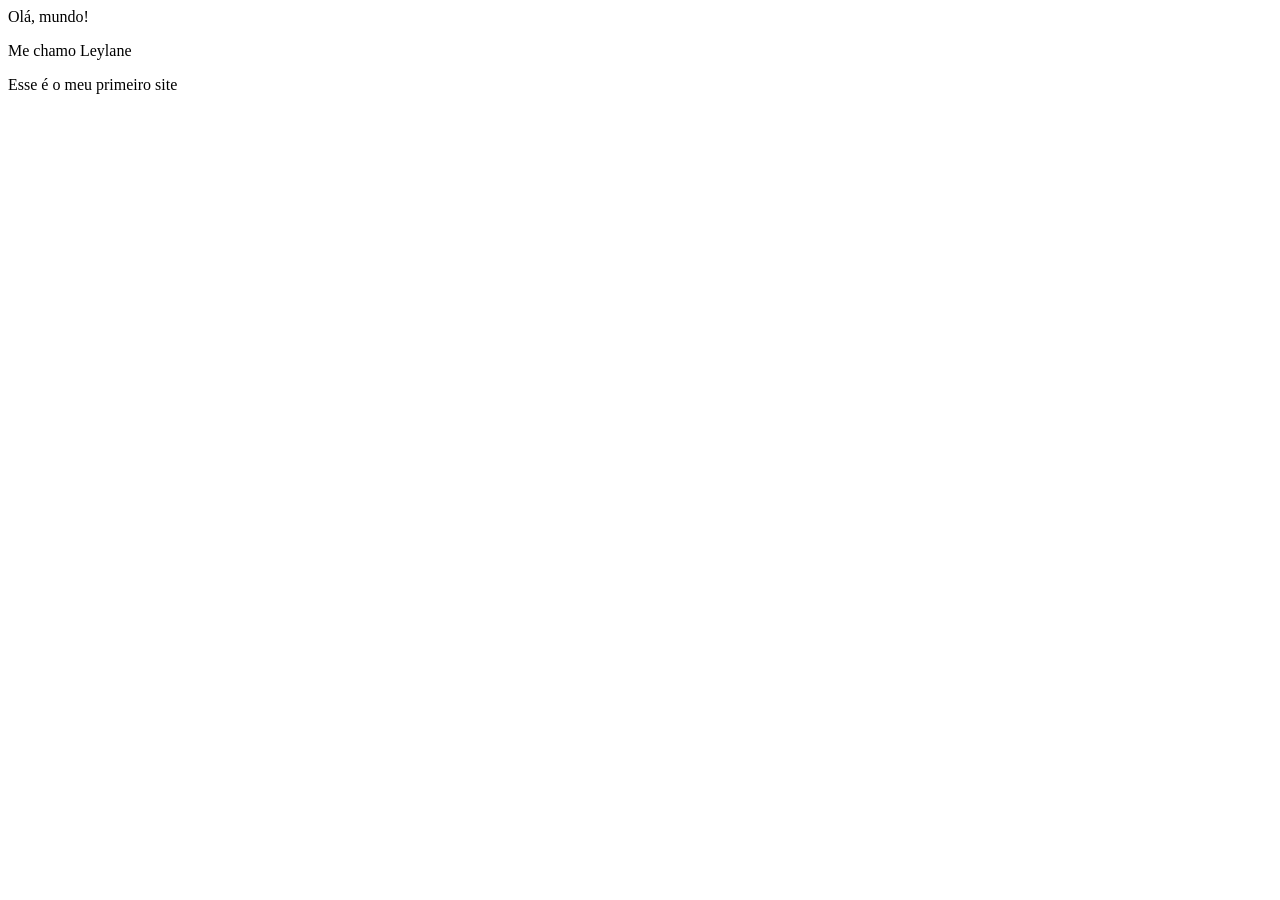
<file: Index.HTML>
<!DOCTYPE html>
<html lang="en">
<head>
    <meta charset="UTF-8">
    <meta name="viewport" content="width=device-width, initial-scale=1.0">
    <title>Document</title>
</head>
<body> Olá, mundo!
    <p> Me chamo Leylane
        <p> Esse é o meu primeiro site</p>
    </p>
    
</body>
</html>
</file>
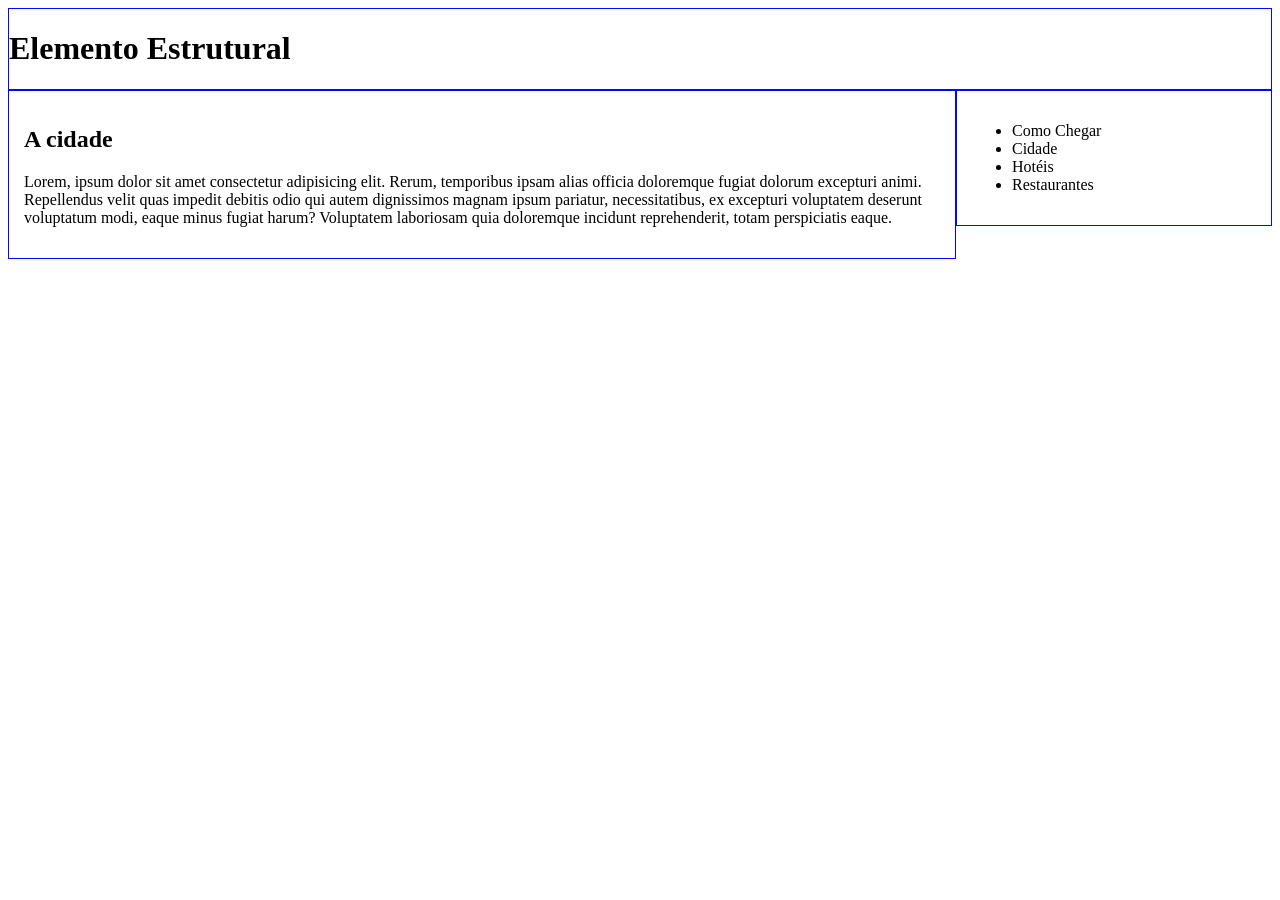
<file: Elemento_Estrutural.html>
<!DOCTYPE html>
<html lang="en">
<head>
    <meta charset="UTF-8">
    <meta name="viewport" content="width=device-width, initial-scale=1.0">
    <title>Document</title>
<style>
    * { 
        box-sizing: border-box;
    }

    header {
        border: 1px solid rgb(0, 8, 255);
    }

    nav {
        width: 25%;
        float: right;
        padding: 15px;
        border: 1px solid rgb(0, 8, 255);
    }

    section {
        width: 75%;
        float: left;
        padding: 15px;
        border: 1px solid rgb(0, 4, 255);
    }

</style>

</head>
<body>
  <header>
    <h1>Elemento Estrutural</h1>
  </header>

  <nav>
    <ul>
        <li>Como Chegar</li>
        <li>Cidade</li>
        <li>Hotéis</li>
        <li>Restaurantes</li>
    </ul>
  </nav>

<section>
    <h1>A cidade</h1>
    <p> Lorem, ipsum dolor sit amet consectetur adipisicing elit. Rerum, temporibus ipsam alias officia doloremque fugiat dolorum excepturi animi. Repellendus velit quas impedit debitis odio qui autem dignissimos magnam ipsum pariatur, necessitatibus, ex excepturi voluptatem deserunt voluptatum modi, eaque minus fugiat harum? Voluptatem laboriosam quia doloremque incidunt reprehenderit, totam perspiciatis eaque.</p>
</section>


</body>
</html>
</file>
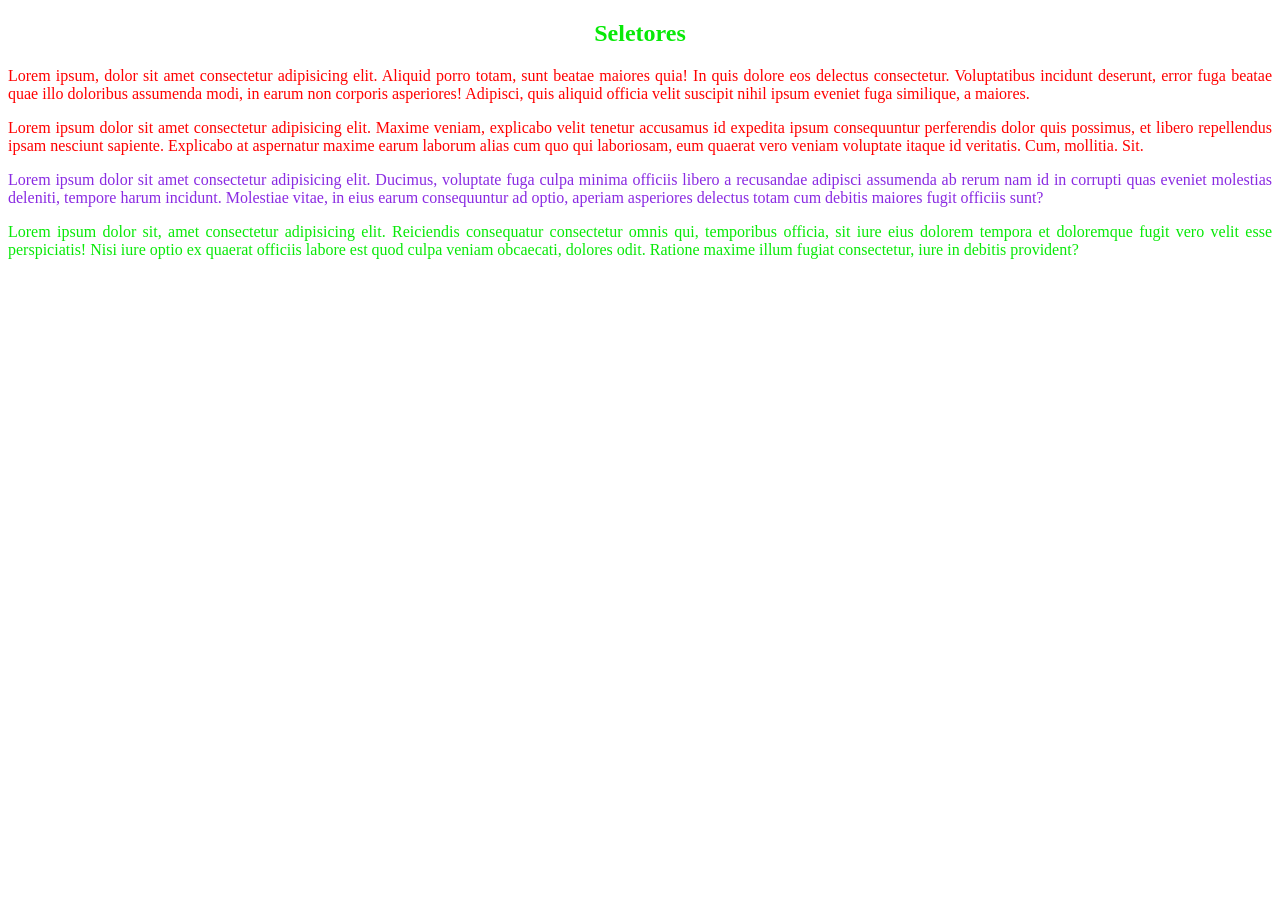
<file: Estilo.html>
<!DOCTYPE html>
<html lang="en">
<head>
    <meta charset="UTF-8">
    <meta name="viewport" content="width=device-width, initial-scale=1.0">
    <title>CSS</title>
    <style>
        *{ text-align: center;
            color: blue;

        }
    p{ text-align: justify;
        color: red;
    }
        
    #p{
        color:blueviolet;
    }

    .p{color: rgb(8, 233, 8);

    }
    </style>
</head>
<body>
    <h2 class="p">Seletores</h2>
    <p> Lorem ipsum, dolor sit amet consectetur adipisicing elit. Aliquid porro totam, sunt beatae maiores quia! In quis dolore eos delectus consectetur. Voluptatibus incidunt deserunt, error fuga beatae quae illo doloribus assumenda modi, in earum non corporis asperiores! Adipisci, quis aliquid officia velit suscipit nihil ipsum eveniet fuga similique, a maiores.</p>

    <p>Lorem ipsum dolor sit amet consectetur adipisicing elit. Maxime veniam, explicabo velit tenetur accusamus id expedita ipsum consequuntur perferendis dolor quis possimus, et libero repellendus ipsam nesciunt sapiente. Explicabo at aspernatur maxime earum laborum alias cum quo qui laboriosam, eum quaerat vero veniam voluptate itaque id veritatis. Cum, mollitia. Sit.</p>

    <p id="p">Lorem ipsum dolor sit amet consectetur adipisicing elit. Ducimus, voluptate fuga culpa minima officiis libero a recusandae adipisci assumenda ab rerum nam id in corrupti quas eveniet molestias deleniti, tempore harum incidunt. Molestiae vitae, in eius earum consequuntur ad optio, aperiam asperiores delectus totam cum debitis maiores fugit officiis sunt?</p>

    <p class="p">Lorem ipsum dolor sit, amet consectetur adipisicing elit. Reiciendis consequatur consectetur omnis qui, temporibus officia, sit iure eius dolorem tempora et doloremque fugit vero velit esse perspiciatis! Nisi iure optio ex quaerat officiis labore est quod culpa veniam obcaecati, dolores odit. Ratione maxime illum fugiat consectetur, iure in debitis provident?</p>
</body>
</html>
</file>
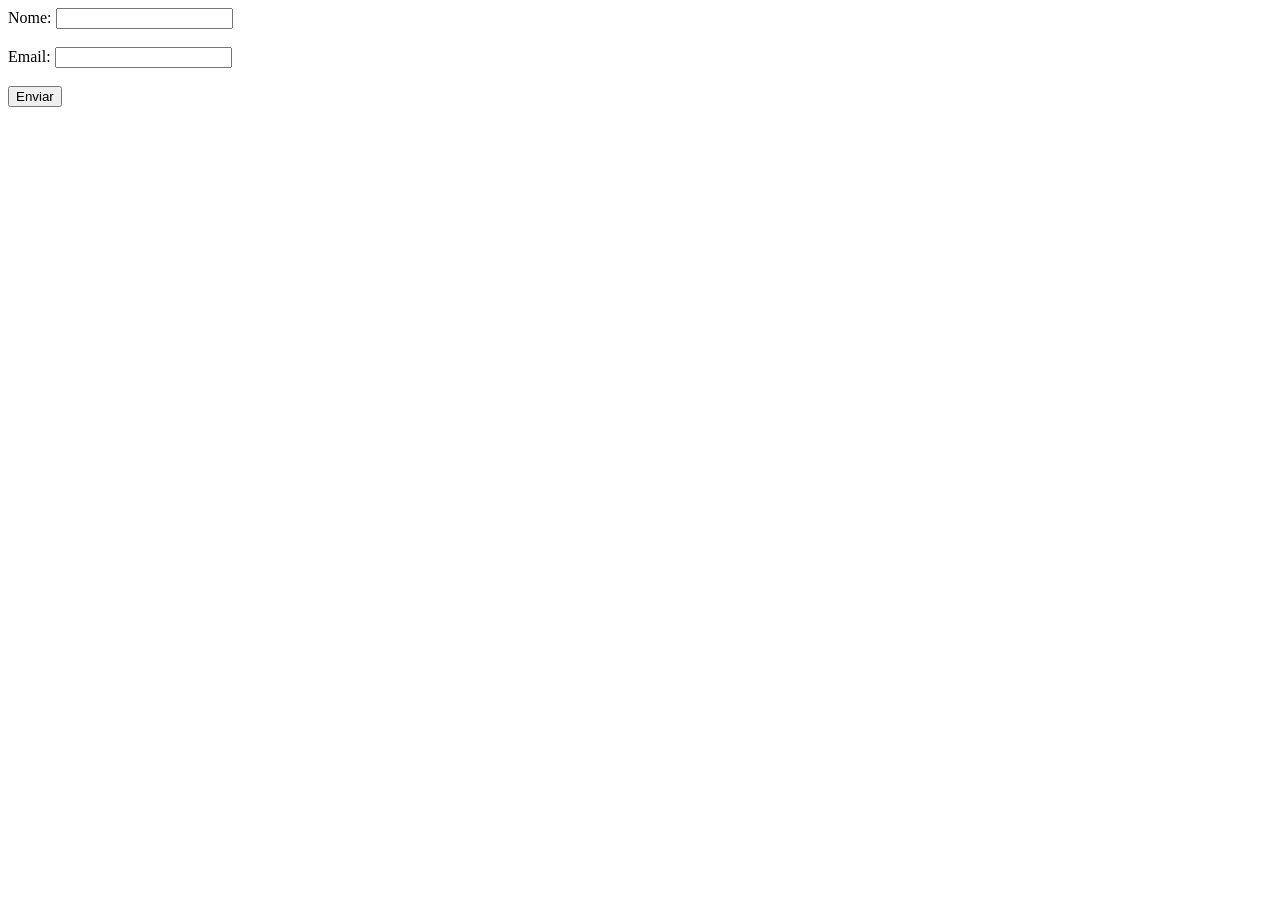
<file: Form.html>
<!DOCTYPE html>
<html lang="en">
<head>
    <meta charset="UTF-8">
    <meta name="viewport" content="width=device-width, initial-scale=1.0">
    <title>Formulário</title>
</head>
<body>
    <form action="Index.HTML" method="post">
        <label for="nome">Nome:</label>
        <input type="text" id="nome" name="nome"><br><br>
        <label for="email">Email:</label>
        <input type="email" id="email" name="email"><br><br>
        <input type="submit" value="Enviar">
    </form>
    
</body>
</html>
</file>
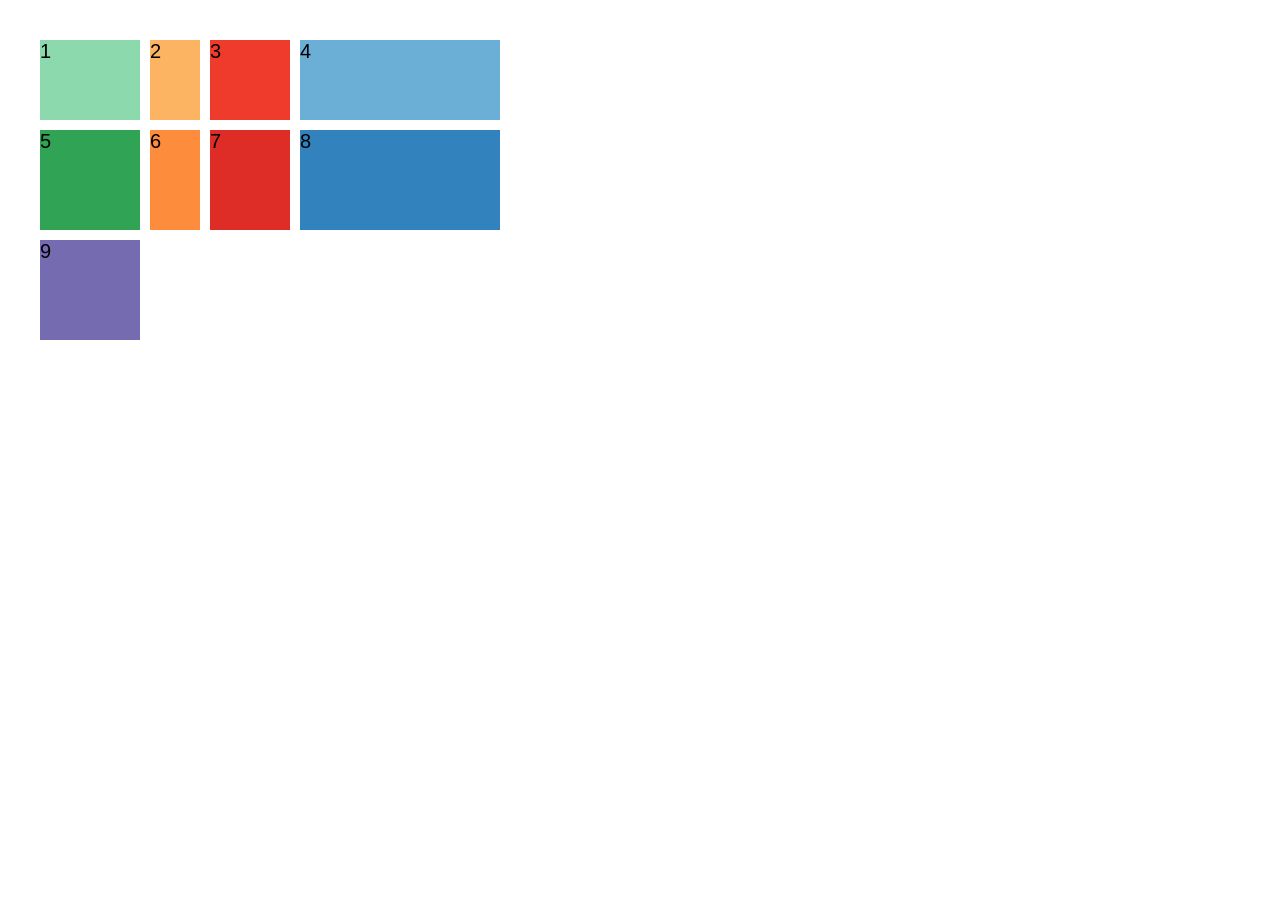
<file: Grid.html>
<!DOCTYPE html>
<html lang="en">
<head>
    <meta charset="UTF-8">
    <meta name="viewport" content="width=device-width, initial-scale=1.0">
    <title>Document</title>
<style> 
    html {
        font-size: 10px;
        box-sizing: border-box;
    }

    body {
        font: 2rem sans-serif;
        background-color: white;
        color: black;
        margin: 40px;
    }

    .box {
        color: white;
        border: 4px solid #333;
        font-size: 2.5rem;
        padding: 10px;
    }

    .box1 {
        background-color: #8cd9ad;
    }

    .box2 {
        background-color: #fdb462;
    }

    .box3 {
        background-color: #ef3b2c;
    }

    .box4 {
        background-color: #6baed6;
    }

    .box5 {
        background-color: #31a354;
    }

    .box6 {
        background-color: #fd8d3c;
    }

    .box7 {
        background-color: #de2d26;
    }

    .box8 {
        background-color: #3182bd;
    }

    .box9 {
        background-color: #756bb1;
    }

    .box {
        background-color: white;
        border-color: black;
        color: black;
    }

    .container {
        display: grid;
        grid-template-columns: 100px 50px 80px 200px;
        grid-template-rows: 80px 100px 100px;
        gap: 10px;
    }

</style>
</head>

<body>
    <div class="container">
        <div class="box1">1</div>
        <div class="box2">2</div>
        <div class="box3">3</div>
        <div class="box4">4</div>
        <div class="box5">5</div>
        <div class="box6">6</div>
        <div class="box7">7</div>
        <div class="box8">8</div>
        <div class="box9">9</div>
    </div>
</body>

</html>
</file>
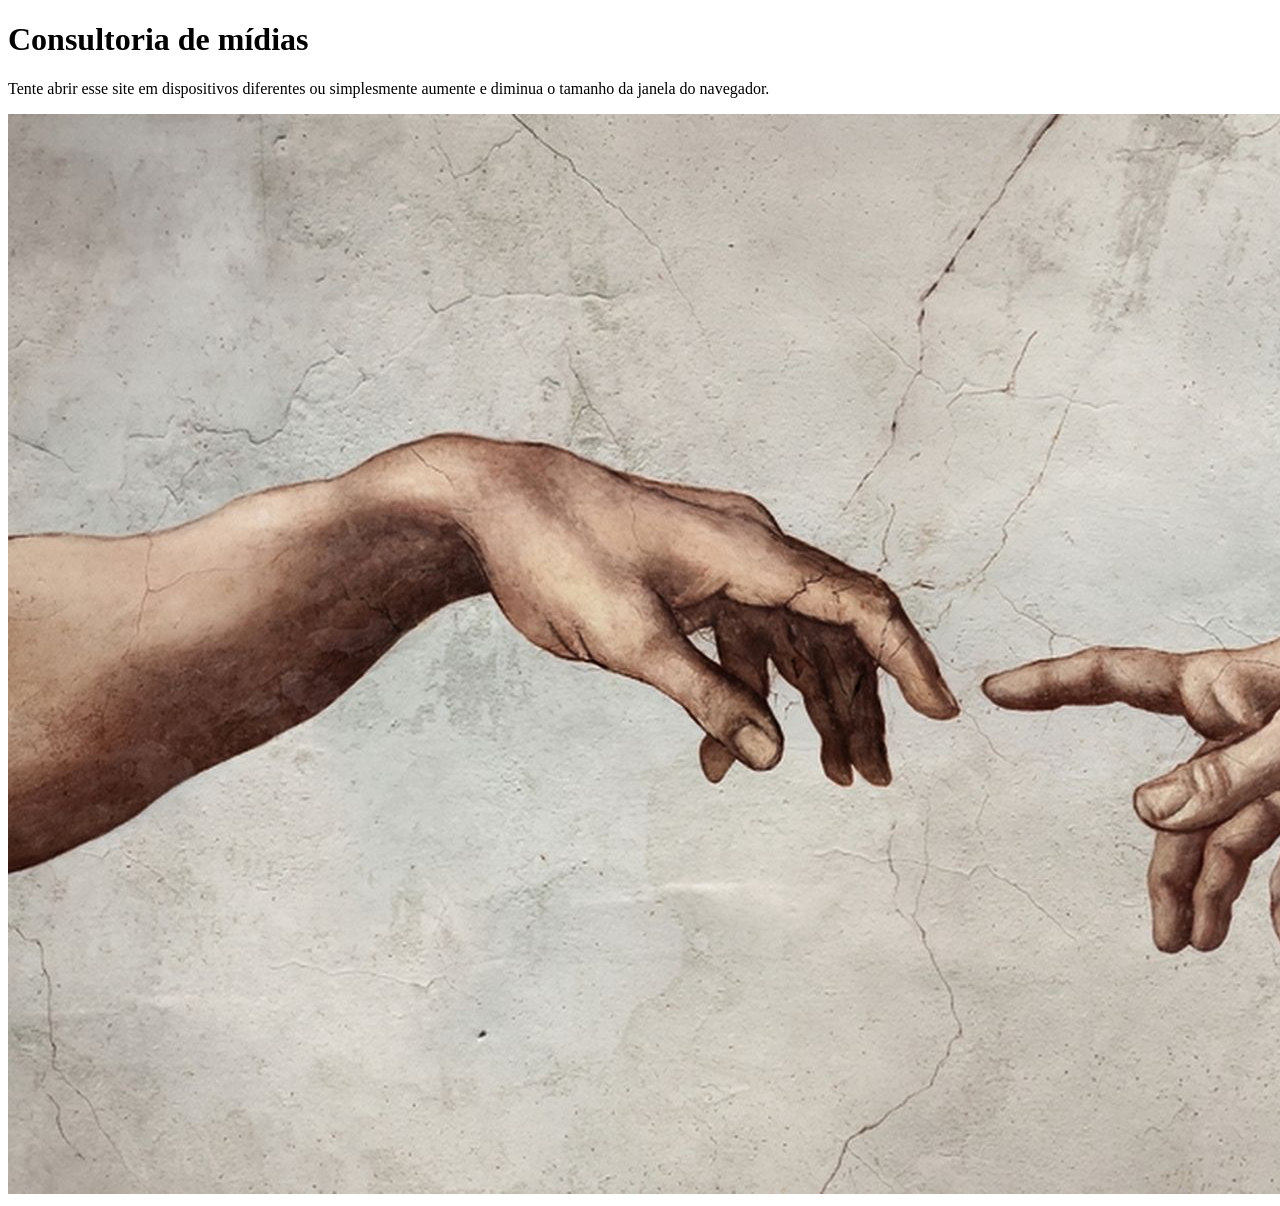
<file: Media-Queris2.html>
<!DOCTYPE html>
<html lang="en">
<head>
    <meta charset="UTF-8">
    <meta name="viewport" content="width=device-width, initial-scale=1.0">
    <title>Document</title>
</head>
<body>
    <h1>Consultoria de mídias</h1>
    <p>Tente abrir esse site em dispositivos diferentes ou simplesmente aumente e diminua o tamanho da janela do navegador.</p>
    <picture>
    <source media="(max-width: 750px)" srcset="https://cdn.pixabay.com/photo/2016/11/29/03/53/people-1869716_960_720.jpg">
    <source media="(max-width: 1050px)" srcset="https://cdn.pixabay.com/photo/2016/11/29/03/53/people-1869716_960_720.jpg">
    <img src="imag.css.jpg" alt="imagem flexível">
    </picture>
</body>
</html>
</file>
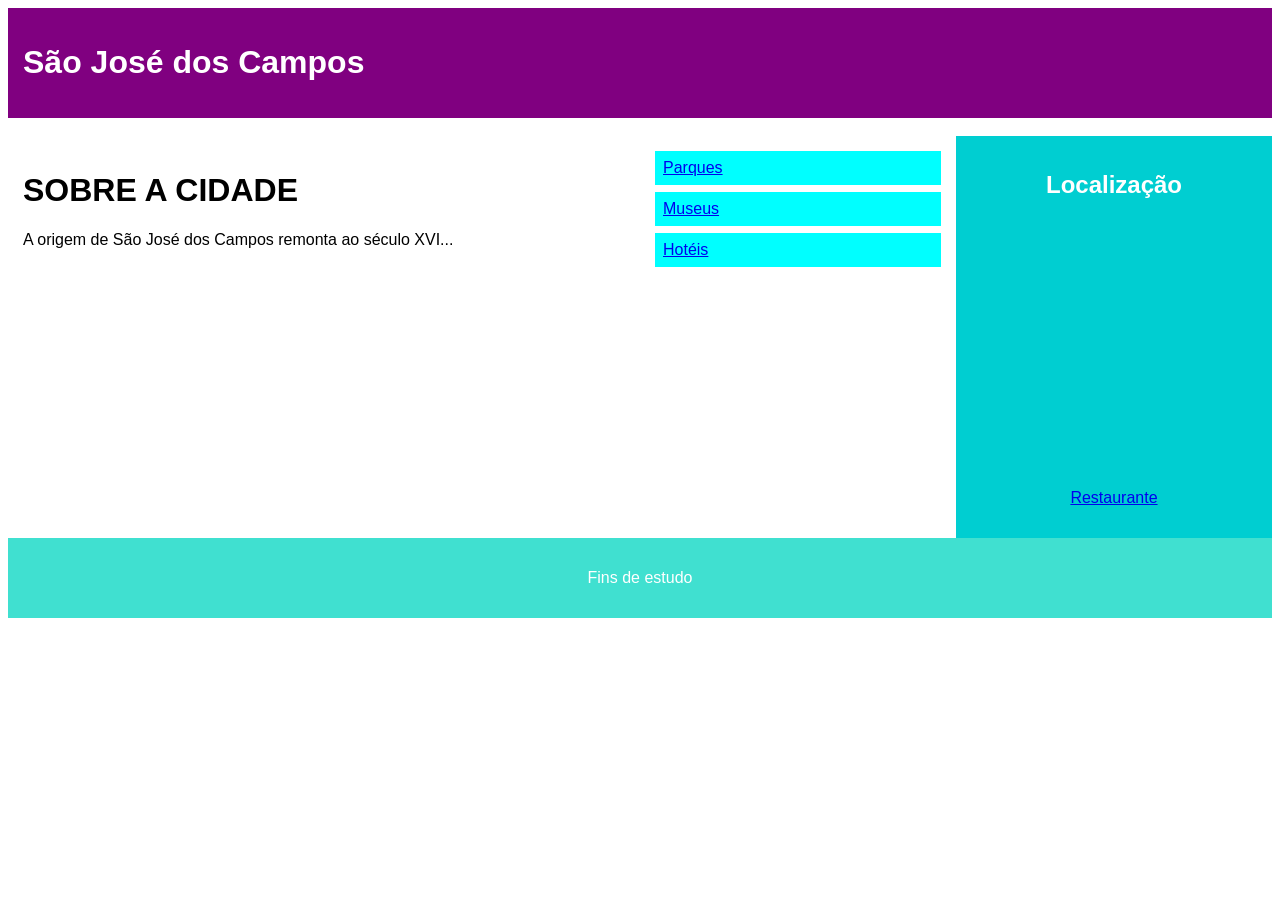
<file: Outro.html>
<!DOCTYPE html>
<html lang="pt-br">
<head>
<meta charset="UTF-8">
<meta name="viewport" content="width=device-width, initial-scale=1.0">
<title>Guia de São José dos Campos</title>

<style>
* { box-sizing: border-box; }

.row::after {
  content: "";
  clear: both;
  display: block;
}

[class*="col-"] {
  float: left;
  padding: 15px;
}

html { font-family: Arial; }

.header {
  background-color: purple;
  color: white;
  padding: 15px;
}

.menu ul {
  list-style-type: none;
  margin: 0;
  padding: 0;
}

.menu li {
  padding: 8px;
  margin-bottom: 7px;
  background-color: aqua;
  color: white;
}

.menu li:hover {
  background-color: rgb(28, 159, 195);
}

.aside {
  background-color: darkturquoise;
  padding: 15px;
  color: white;
  text-align: center;
}

.footer {
  background-color: turquoise;
  color: white;
  text-align: center;
  padding: 15px;
}

.col-3 { width: 25%; }
.col-6 { width: 50%; }

@media only screen and (max-width: 768px) {
  [class*="col-"] { width: 100%; }
}
</style>

</head>

<body>

<!-- TRADUTOR -->
<div id="google_translate_element"></div>

<div class="header">
  <h1>São José dos Campos</h1>
</div>

<br>

<div class="col-6">
  <h1>SOBRE A CIDADE</h1>

  <p>
  A origem de São José dos Campos remonta ao século XVI...
  </p>
</div>

<div class="row">

  <div class="col-3 menu">
    <ul>
      <li><a href="https://www.sjc.sp.gov.br/servicos/esporte-e-qualidade-de-vida/parques/" target="_blank">Parques</a></li>
      <li><a href="https://www.sjc.sp.gov.br/servicos/inovacao-e-desenvolvimento-economico/turismo/museus-e-predios-historicos/" target="_blank">Museus</a></li>
      <li><a href="https://www.airbnb.com.br/" target="_blank">Hotéis</a></li>
    </ul>
  </div>

  <div class="col-3 aside">
    <h2>Localização</h2>

    <iframe 
      src="https://www.google.com/maps/embed?pb=!1m18!1m12!1m3!1d234718.28317504696!2d-46.02782519745449!3d-23.189420449963862"
      width="300" height="250" style="border:0;" allowfullscreen="">
    </iframe>

    <p><a href="https://www.mezzobar.com.br/" target="_blank">Restaurante</a></p>
  </div>

</div>

<div class="footer">
  <p>Fins de estudo</p>
</div>

<!-- SCRIPT TRADUÇÃO -->
<script type="text/javascript">
function googleTranslateElementInit() {
  new google.translate.TranslateElement(
    {
      pageLanguage: 'pt',
      includedLanguages: 'en,pt',
      autoDisplay: false
    },
    'google_translate_element'
  );
}
</script>

<script src="https://translate.google.com/translate_a/element.js?cb=googleTranslateElementInit"></script>

</body>
</html>
</file>
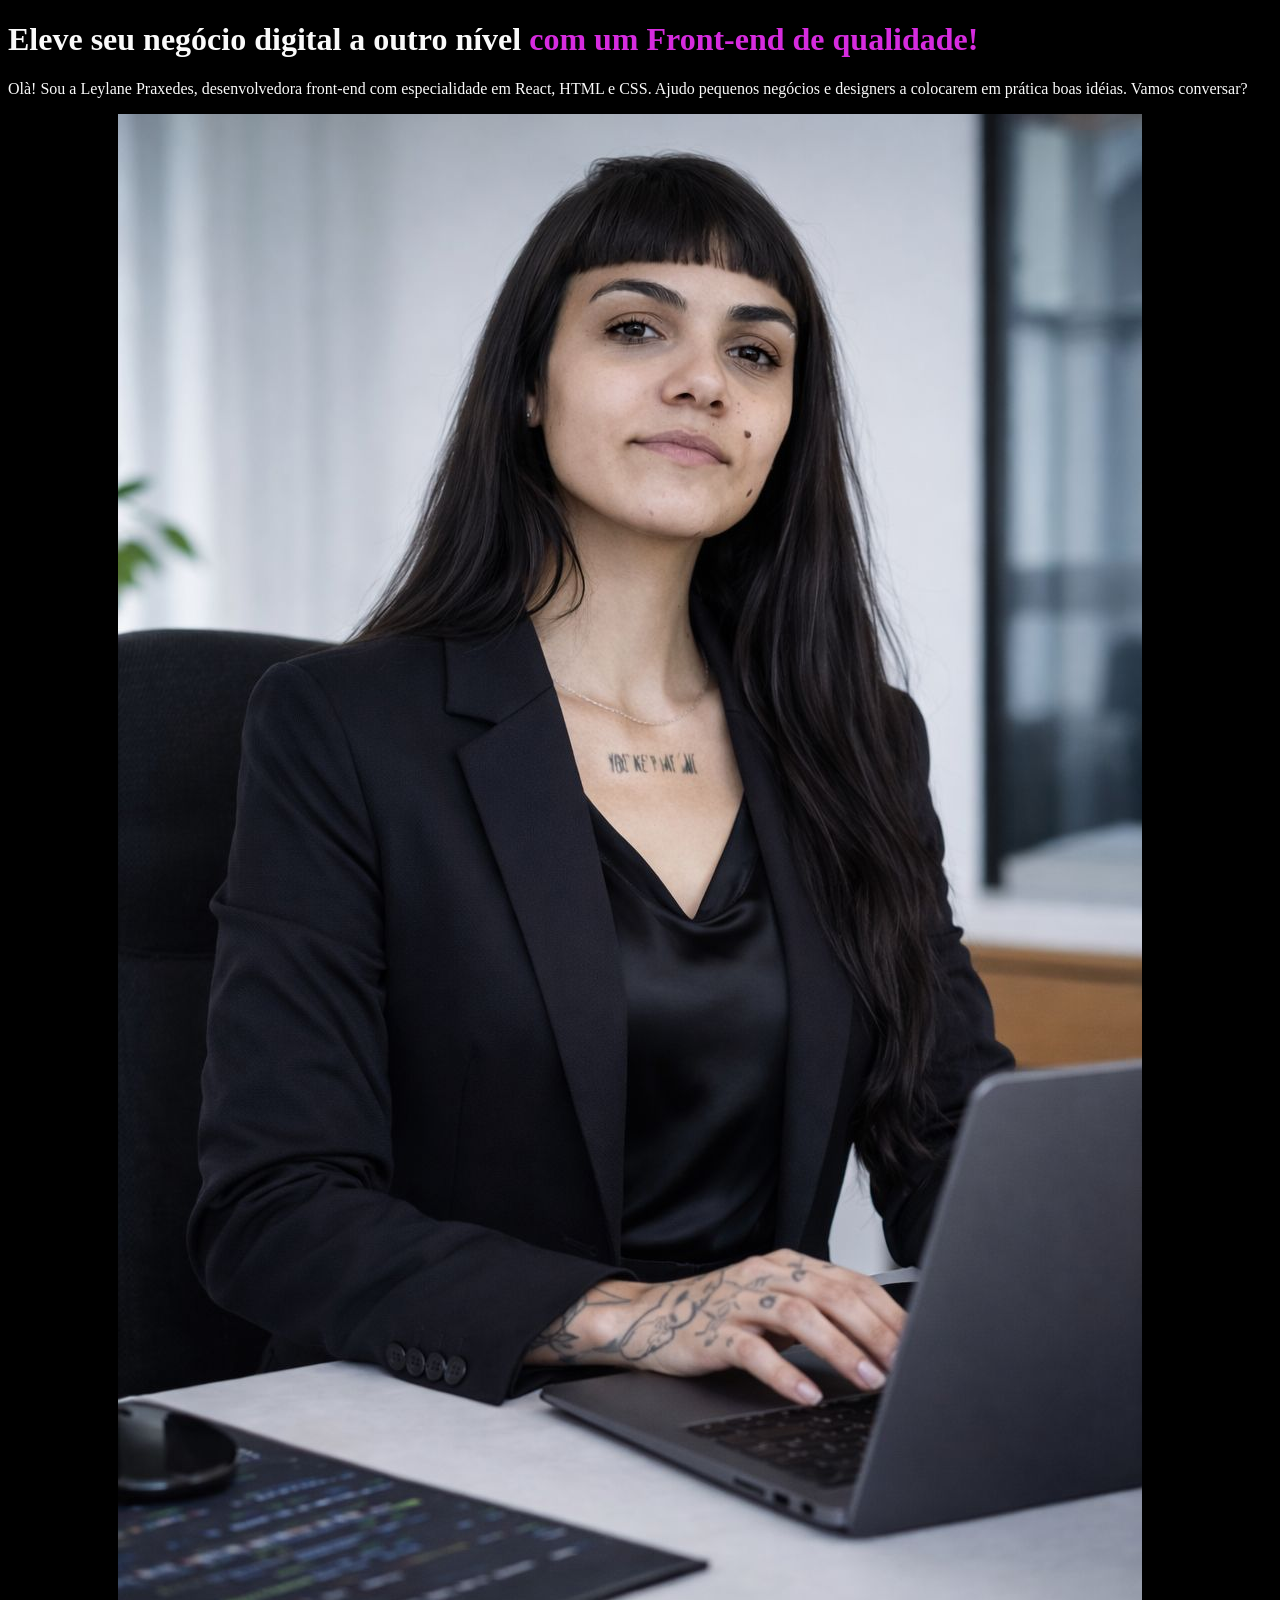
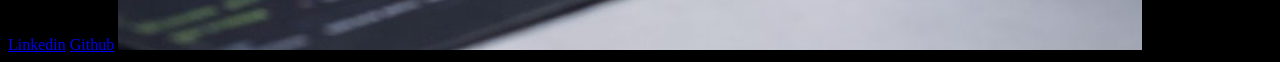
<file: Portfólio.html>
<!DOCTYPE html>
<html lang="en">
<head>
    <meta charset="UTF-8">
    <meta name="viewport" content="width=device-width, initial-scale=1.0">
    <title>Portfólio</title>
    <link rel="stylesheet" href="Style.css">
</head>
<body>
    <header></header>
    <main>
        <h1>Eleve seu negócio digital a outro nível <strong class="título-destaque"> com um Front-end de qualidade!</strong></h1>
        <p>Olà! Sou a Leylane Praxedes, desenvolvedora front-end com especialidade em React, HTML 
            e CSS.
            Ajudo pequenos negócios e designers a colocarem em prática boas idéias. Vamos conversar?</p>
            <a href="https://www.linkedin.com/in/leylane-praxedes/">Linkedin</a>
            <a href="https://github.com/leylanepraxedes">Github</a>
            <img src="foto.jpeg" alt="Foto da Leylane Praxedes Programando">
    </main>
    <footer></footer>
</body>
</html>
</file>
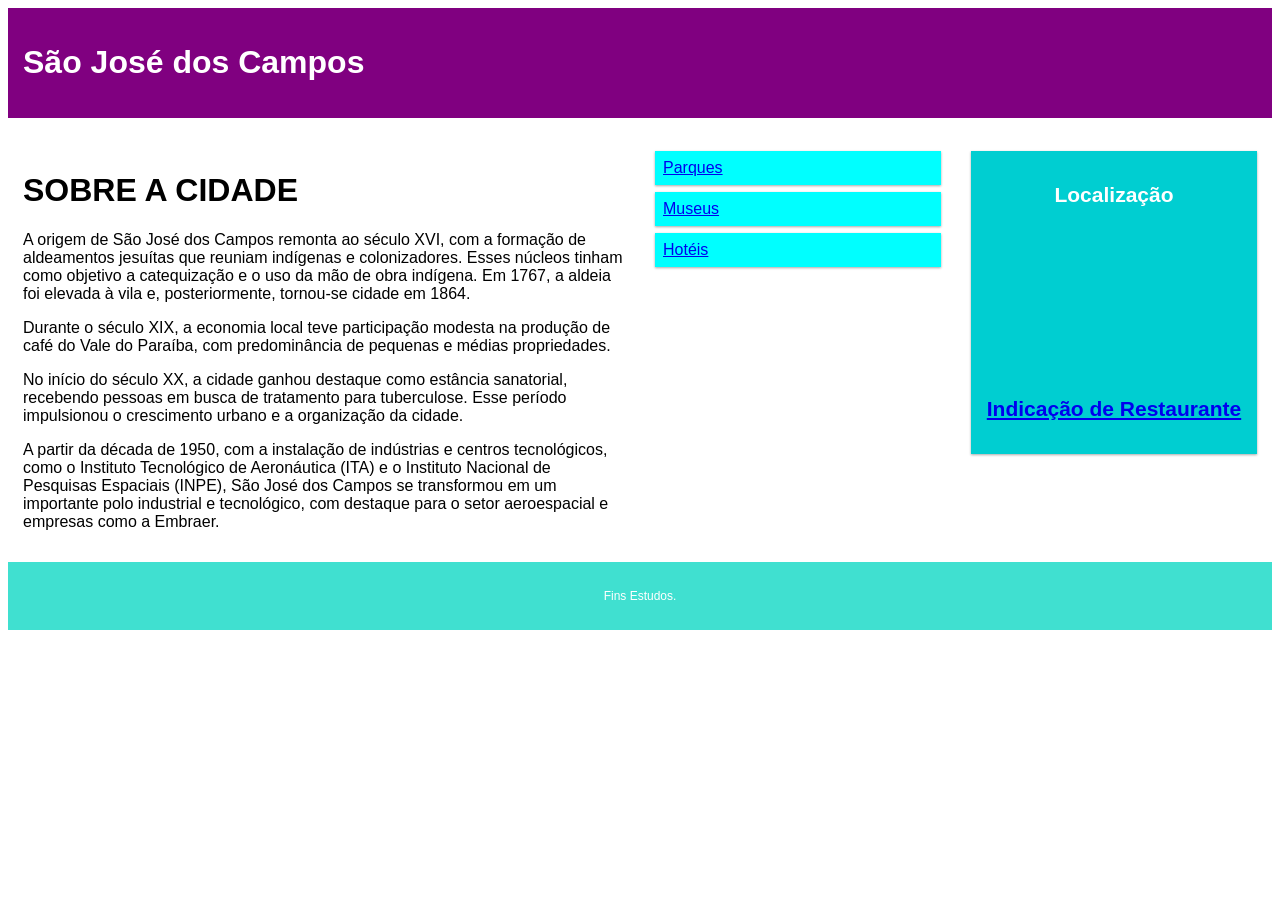
<file: Studies.html>
<!DOCTYPE html>
<html lang="en">
<head>
    <meta charset="UTF-8">
    <meta name="viewport" content="width=device-width, initial-scale=1.0">
    <title>Guia de São José dos Campos</title>
    <style>
        /*Isso garante que o preenchimento e a borda sejam incluídos na largura e altura total dos elementos*/
        * {
            box-sizing: border-box;
        }
        /*As colunas dentro de uma linha estão todas flutuando para a esquerda e, portanto, são retiradas do fluxo da pagina, e outros elementos serão colocados como se as colunas não existissem. Para evitar isso, adicionei um estilo que limpa o fluxo.*/

        .row::after {
            content: "";
            clear: both;
            display: block;
        }
        /* Todas as colunas devem estar flutaundo para a esquerda e ter um preenchimento de 15px.*/

        [class*="col-"] {
            float: left;
            padding: 15px;
        }

        html {
            font-family: "Lucida Sans", sans-serif;
        }

        .header {
            background-color: purple;
            color: white;
            padding: 15px;
        }

        .menu ul {
            list-style-type: none;
            margin: 0;
            padding: 0;
        }

        .menu li {
            padding: 8px;   
            margin-bottom: 7px;
            background-color: aqua;
            color: white;
            box-shadow: 0 1px 3px 0 rgba(0, 0, 0, 0.12), 0 1px 2px rgba(0, 0, 0, 0.24);
        }

        .menu li:hover {
            background-color: rgb(28, 159, 195);
        }

        .aside {
            background-color:darkturquoise;
            padding: 15px;
            color: white;
            text-align: center;
            font-size: 14px;
            box-shadow: 0 1px 3px 0 rgba(0, 0, 0, 0.12), 0 1px 2px rgba(0, 0, 0, 0.24);
        }

        .footer {
            background-color: turquoise;
            color: white;
            text-align: center;
            font-size: 12px;
            padding: 15px;
        }

        /* For Desktop: */
        .col-1 {width: 8.33%;}
        .col-2 {width: 16.66%;}
        .col-3 {width: 25%;}
        .col-4 {width: 33.33%;}
        .col-5 {width: 41.66%;}
        .col-6 {width: 50%;}
        .col-7 {width: 58.33%;}
        .col-8 {width: 66.66%;}
        .col-9 {width: 75%;}
        .col-10 {width: 83.33%;}
        .col-11 {width: 91.66%;}
        .col-12 {width: 100%;}

        @media only screen and (max-width: 768px) {
            /* For mobile phones: */
            [class*="col-"] {
                width: 100%;
            }
        }

        </style>
        
</head>
<body>

<div id="google_translate_element"></div>


     <div class="header">
        <h1>São José dos Campos</h1>
     </div>

     <br>

     <div class="col-6">
     <h1>SOBRE A CIDADE</h1>
     <p>A origem de São José dos Campos remonta ao século XVI, com a formação de aldeamentos jesuítas que reuniam indígenas e colonizadores. Esses núcleos tinham como objetivo a catequização e o uso da mão de obra indígena. Em 1767, a aldeia foi elevada à vila e, posteriormente, tornou-se cidade em 1864.</p>
    
    <p>Durante o século XIX, a economia local teve participação modesta na produção de café do Vale do Paraíba, com predominância de pequenas e médias propriedades.</p>
    
    <p>No início do século XX, a cidade ganhou destaque como estância sanatorial, recebendo pessoas em busca de tratamento para tuberculose. Esse período impulsionou o crescimento urbano e a organização da cidade.</p>
   
    A partir da década de 1950, com a instalação de indústrias e centros tecnológicos, como o Instituto Tecnológico de Aeronáutica (ITA) e o Instituto Nacional de Pesquisas Espaciais (INPE), São José dos Campos se transformou em um importante polo industrial e tecnológico, com destaque para o setor aeroespacial e empresas como a Embraer.</p>
    </div>

     <div class="row"> 
    <div class="col-3 menu">
        <ul>
            <li><a href="https://www.sjc.sp.gov.br/servicos/esporte-e-qualidade-de-vida/parques/" target="_blank">Parques</a></li>
            <li><a href="https://www.sjc.sp.gov.br/servicos/inovacao-e-desenvolvimento-economico/turismo/museus-e-predios-historicos/" target="_blank">Museus</a></li>
            <li><a href="https://www.airbnb.com.br/a/stays/S%C3%A3o-Jos%C3%A9-dos-Campos--State-of-S%C3%A3o-Paulo--Brazil?mlamenities=true&gclsrc=aw.ds&&c=.pi0.pk200692549_70073612297&localized_ghost=true&gad_source=1&gad_campaignid=200692549&gbraid=0AAAAADz55LkVgpPaCjfDCtzKjFalOImFs&gclid=Cj0KCQjw-pHPBhCdARIsAHXYWP9TAp3klgv6kCenbXx3C3FsoINDce0LBLent8OfYnZgA1wQb6lRsRUaAt8mEALw_wcB" target="_blank">Hotéis</a></li>
        </ul>
     </div>
     
     <div class="col-3">
     <div class="aside">
      
        
        <h2>Localização</h2>
        <h2><iframe src="https://www.google.com/maps/embed?pb=!1m18!1m12!1m3!1d234718.28317504696!2d-46.02782519745449!3d-23.189420449963862!2m3!1f0!2f0!3f0!3m2!1i1024!2i768!4f13.1!3m3!1m2!1s0x94cc4bb3858cc2e7%3A0xba25a33168f8c1!2zU8OjbyBKb3PDqSBkb3MgQ2FtcG9zLCBTUA!5e0!3m2!1spt-BR!2sbr!4v1776625656926!5m2!1spt-BR!2sbr" width="100%" height="400%" style="border:0;" allowfullscreen="" loading="lazy" referrerpolicy="no-referrer-when-downgrade"></iframe></h2>
        <h2><a href="https://www.mezzobar.com.br/" target="_blank">Indicação de Restaurante </a> </h2>
        </div>  
        </div>
        </div>

        <div class="footer">
            <p>Fins Estudos.</p>
        </div>
        
      <script type="text/javascript">
function googleTranslateElementInit() {
  new google.translate.TranslateElement(
    {
      pageLanguage: 'pt',
      includedLanguages: 'en,pt',
      autoDisplay: false
    },
    'google_translate_element'
  );
}
</script>

<script type="text/javascript" src="https://translate.google.com/translate_a/element.js?cb=googleTranslateElementInit"></script>
        
</body>
</html>
</file>
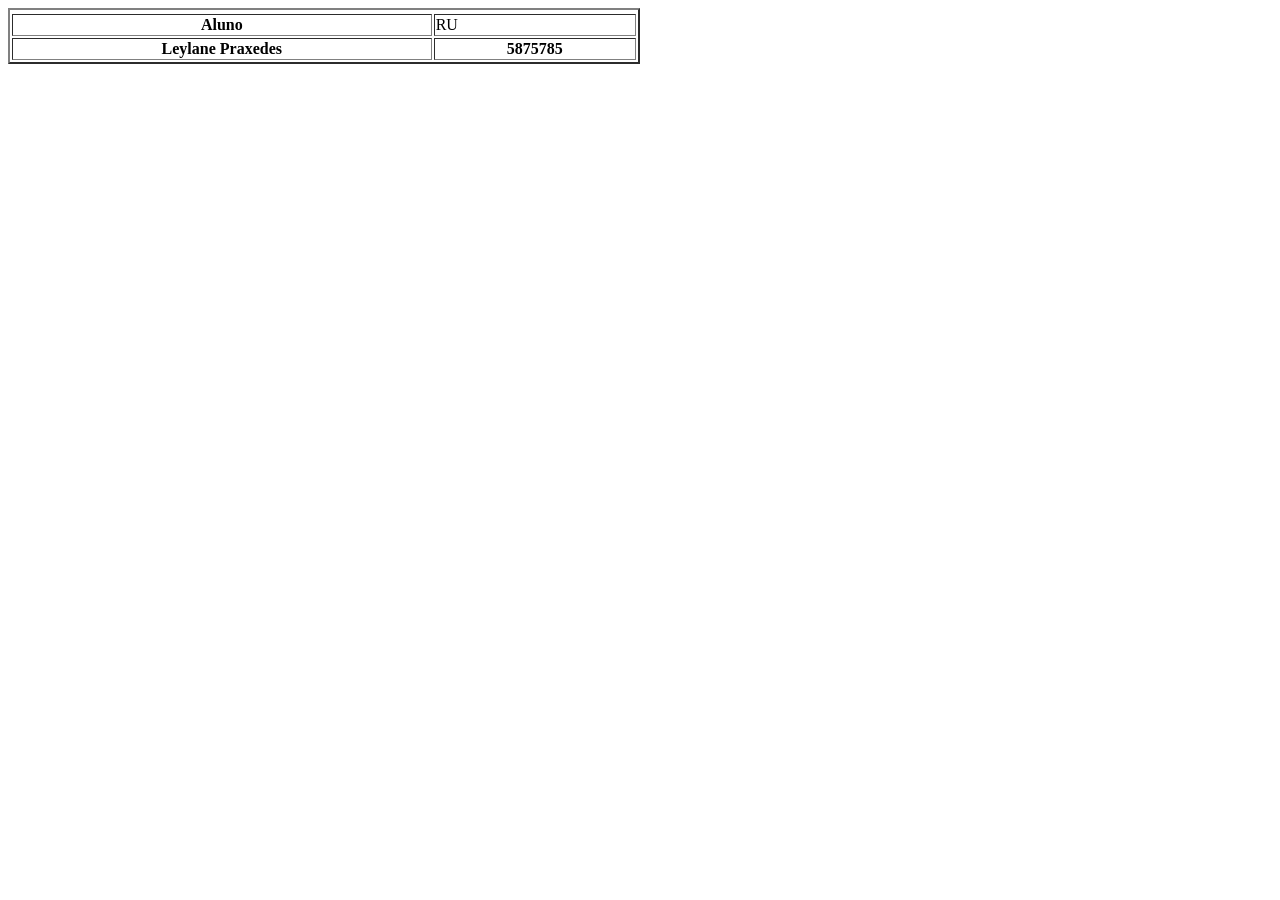
<file: Tabela.html>
<!DOCTYPE html>
<html lang="en">
<head>
    <meta charset="UTF-8">
    <meta name="viewport" content="width=device-width, initial-scale=1.0">
    <title>Tabelas</title>
</head>
<body>
    <table width="50%" border="2px"> 
    <tr>
</tr>
    <th>Aluno</th>
    <td>RU</td>
</tr>

    <th>Leylane Praxedes</th>
    <th>5875785</th>


</body>
</html>
</file>
<file: Style.css>
body {
    background-color: black ;
    color: rgb(250, 250, 250);   
}

.título-destaque {
    color: rgb(214, 43, 223)
}
</file>
